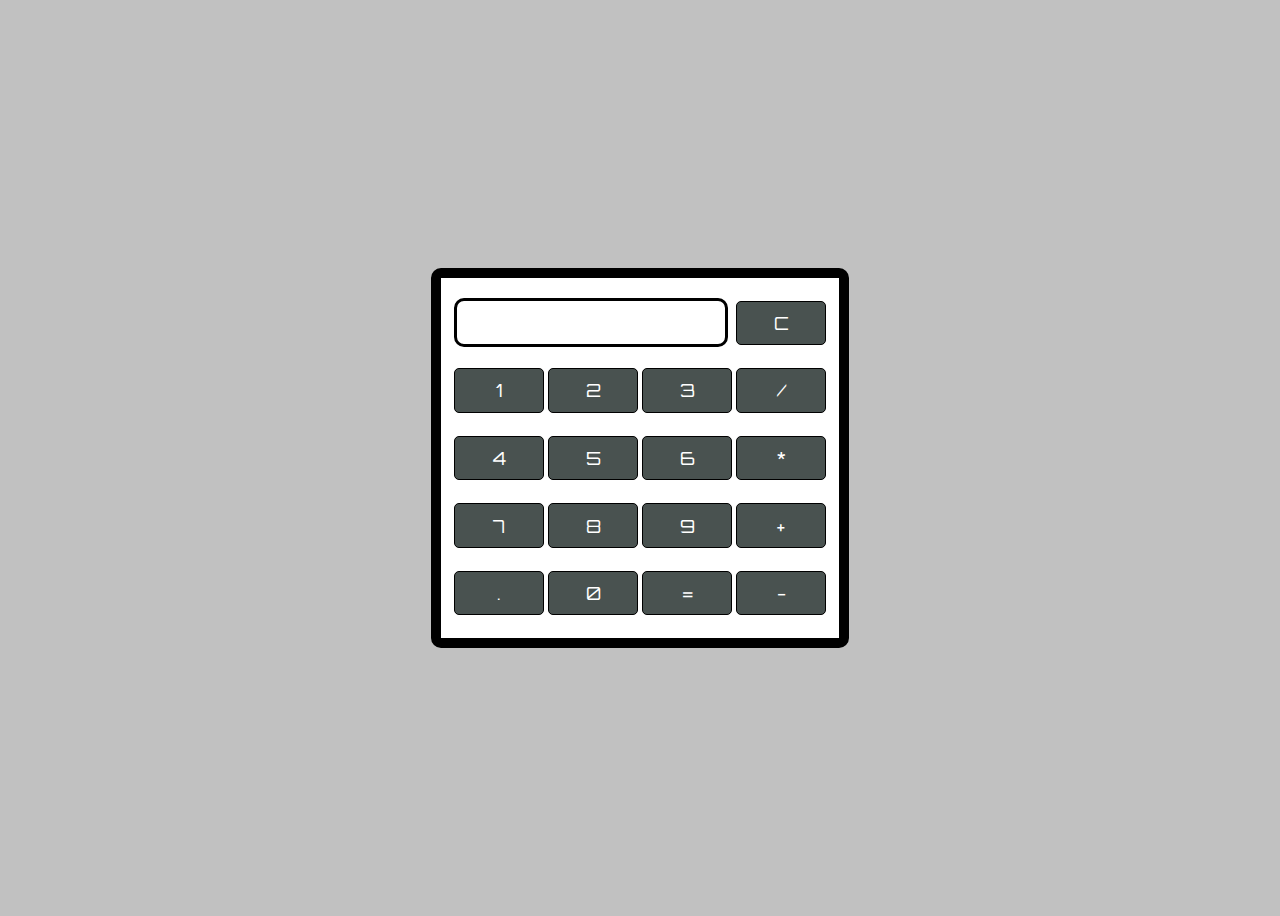
<file: TASK1/index.html>
<!DOCTYPE html>
<html>
    <head>
        <title>Calculator</title>
        <link rel = "stylesheet" href = "style.css">
    </head>
    <body >
        <table class="calculator">
            <tr>
                <td colspan="3"><input class="display-box" type ="text" id="result" disabled /></td>
                <td ><input type="button" value="C" onclick="clearScreen()" id = btn /></td>
            </tr>
            <tr>
                <td><input type = "button" value = "1" onclick="display('1') "></td>
                <td><input type = "button" value = "2" onclick="display('2') "></td>
                <td><input type = "button" value = "3" onclick="display('3') "></td>
                <td><input type = "button" value = "/" onclick="display('/') "></td>
            </tr>
            <tr>
                <td><input type = "button" value = "4" onclick="display('4') "></td>
                <td><input type = "button" value = "5" onclick="display('5') "></td>
                <td><input type = "button" value = "6" onclick="display('6') "></td>
                <td><input type = "button" value = "*" onclick="display('*') "></td>
            </tr>
            <tr>
                <td><input type = "button" value = "7" onclick="display('7') "></td>
                <td><input type = "button" value = "8" onclick="display('8') "></td>
                <td><input type = "button" value = "9" onclick="display('9') "></td>
                <td><input type = "button" value = "+" onclick="display('+') "></td>
            </tr>
            <tr>
                <td><input type = "button" value = "." onclick="display('.') "></td>
                <td><input type = "button" value = "0" onclick="display('0') "></td>
                <td><input type = "button" value = "=" onclick="calculate() "></td>
                <td><input type = "button" value = "-" onclick="display('-') "></td>
            </tr>

        </table>
        <script src="script.js"></script>
    </body>

</html>
</file>
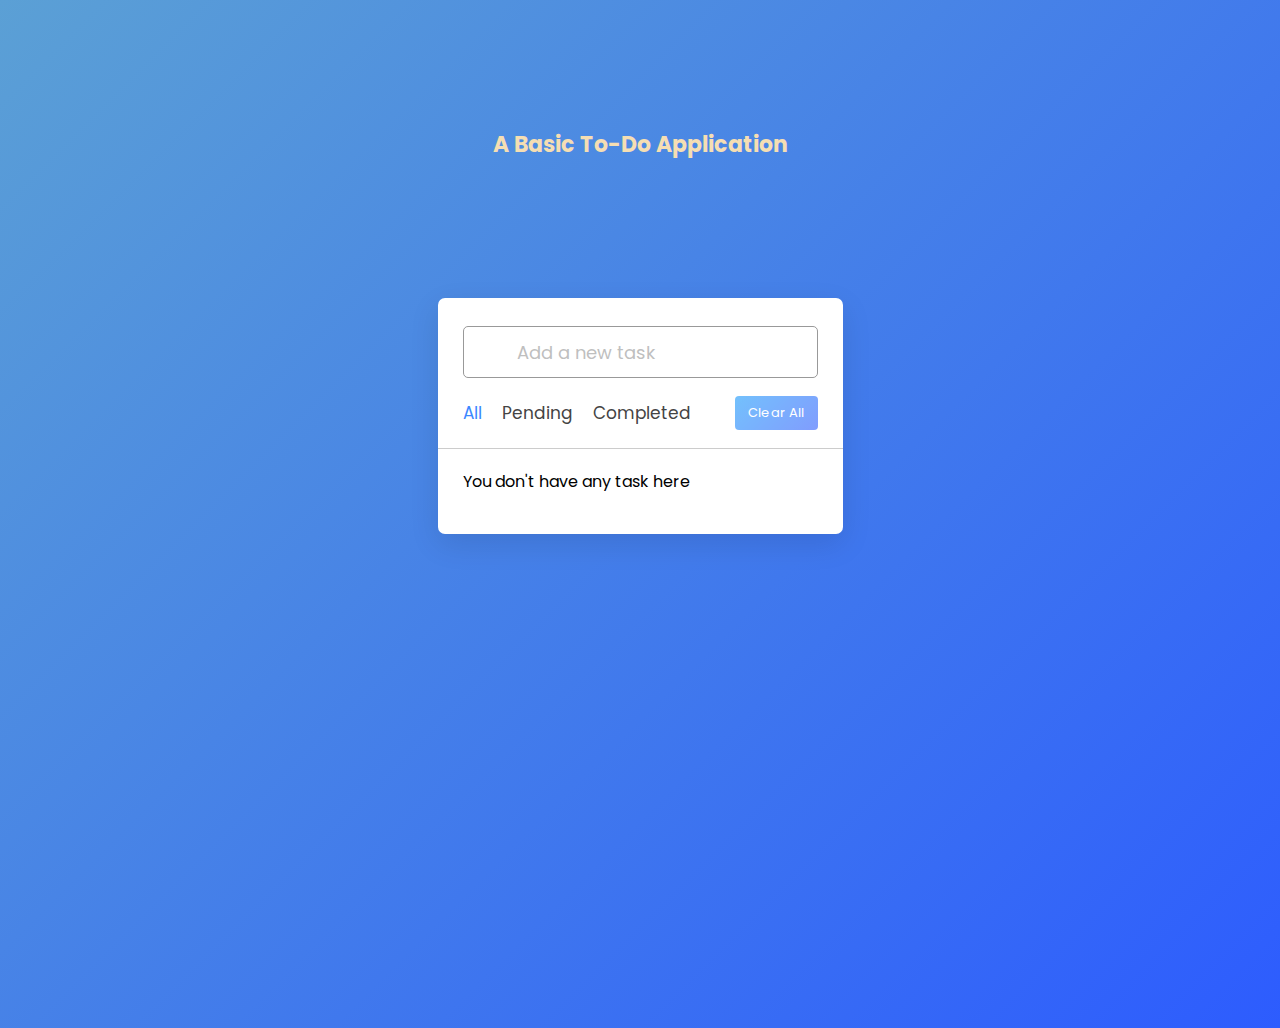
<file: TASK3/index.html>
<!DOCTYPE html>
<html lang="en" dir="ltr">
  <head>
    <meta charset="utf-8">  
    <title>A basic ToDo Application</title>
    <link rel="stylesheet" href="style.css">
    <meta name="viewport" content="width=device-width, initial-scale=1.0">
    <!-- Iconscout Link For Icons -->
    <link rel="stylesheet" href="https://unicons.iconscout.com/release/v4.0.0/css/line.css">
  </head>
  <body>
    <h1>A Basic To-Do Application</h1>
    <div class="wrapper">
      <div class="task-input">
        
        <input type="text" placeholder="Add a new task">
      </div>
      <div class="controls">
        <div class="filters">
          <span class="active" id="all">All</span>
          <span id="pending">Pending</span>
          <span id="completed">Completed</span>
        </div>
        <button class="clear-btn">Clear All</button>
      </div>
      <ul class="task-box"></ul>
    </div>

    <script src="script.js"></script>

  </body>
</html>
</file>
<file: TASK1/style.css>
@import url('https://fonts.googleapis.com/css2?family=Orbitron&display=swap');

body{
    background-color: #c1c1c1;
    display: grid;
    height: 100vh;
    place-items: center;
 }
.calculator{
    padding: 10px;
    border-radius: 10px;
    border: 10px solid black;
    height: 380px;
    width: 400px;
    margin: auto;
    background-color: white;
    box-shadow: rgba(138, 175, 231, 0.455) 0px 10px 20px, rgpa(0 ,0,0,0.23) 0px 0px 6px;

}
.display-box {
    font-family: 'Orbitron', sans-serif;
    background-color: white;
    border: solid black 3px;
    color: black;
    border-radius: 10px ;
    width: 95%;
    height: 65%;
    }
    
#btn 
{
    background-color: #495250;
}
input[type=button] {
    font-family: 'Orbitron', sans-serif;
    font-size: 18px;
    background-color: #495250;
    color: white;
    text-shadow: #c1c1c1;
    border: solid black 0.5px;
    width: 90px;
    border-radius: 5px;
    height: 70%;
    outline: none;
    }
    
input:active[type=button]
 {
    background: #e5e5e5;
    background-color: black;
    -webkit-box-shadow: inset 0px 0px 5px #c1c1c1;
    -moz-box-shadow: inset 0px 0px 5px #c1c1c1;
    box-shadow: inset 0px 0px 5px #c1c1c1;
    }
</file>
<file: TASK3/style.css>
/* Import Google Font - Poppins */
@import url('https://fonts.googleapis.com/css2?family=Poppins:wght@400;500;600;700&display=swap');
*{
  margin: 0;
  padding: 0;
  box-sizing: border-box;
  font-family: 'Poppins', sans-serif;
}
body{
  width: 100%;
  height: 100vh;
  overflow: hidden;
  background: linear-gradient(135deg, #5ba0d5, #2D5CFE);
}
::selection{
  color: #fff;
  background: #3C87FF;
}
.wrapper{
  max-width: 405px;
  padding: 28px 0 30px;
  margin: 137px auto;
  background: #fff;
  border-radius: 7px;
  box-shadow: 0 10px 30px rgba(0,0,0,0.1);
}
h1{
    margin: 10%;
    text-align: center;
    font-size: 22px;
    font-family: 'Poppins', sans-serif;
    color: wheat;
  }
.task-input{
  height: 52px;
  padding: 0 25px;
  position: relative;
}
.task-input img{
  top: 50%;
  position: absolute;
  transform: translate(17px, -50%);
}
.task-input input{
  height: 100%;
  width: 100%;
  outline: none;
  font-size: 18px;
  border-radius: 5px;
  padding: 0 20px 0 53px;
  border: 1px solid #999;
}
.task-input input:focus,
.task-input input.active{
  padding-left: 52px;
  border: 2px solid #3C87FF;
}
.task-input input::placeholder{
  color: #bfbfbf;
}
.controls, li{
  display: flex;
  align-items: center;
  justify-content: space-between;
}
.controls{
  padding: 18px 25px;
  border-bottom: 1px solid #ccc;
}
.filters span{
  margin: 0 8px;
  font-size: 17px;
  color: #444444;
  cursor: pointer;
}
.filters span:first-child{
  margin-left: 0;
}
.filters span.active{
  color: #3C87FF;
}
.controls .clear-btn{
  border: none;
  opacity: 0.6;
  outline: none;
  color: #fff;
  cursor: pointer;
  font-size: 13px;
  padding: 7px 13px;
  border-radius: 4px;
  letter-spacing: 0.3px;
  pointer-events: none;
  transition: transform 0.25s ease;
  background: linear-gradient(135deg, #1798fb 0%, #2D5CFE 100%);
}
.clear-btn.active{
  opacity: 0.9;
  pointer-events: auto;
}
.clear-btn:active{
  transform: scale(0.93);
}
.task-box{
  margin-top: 20px;
  margin-right: 5px;
  padding: 0 20px 10px 25px;
}
.task-box.overflow{
  overflow-y: auto;
  max-height: 300px;
}
.task-box::-webkit-scrollbar{
  width: 5px;
}
.task-box::-webkit-scrollbar-track{
  background: #f1f1f1;
  border-radius: 25px;
}
.task-box::-webkit-scrollbar-thumb{
  background: #e6e6e6;
  border-radius: 25px;
}
.task-box .task{
  list-style: none;
  font-size: 17px;
  margin-bottom: 18px;
  padding-bottom: 16px;
  align-items: flex-start;
  border-bottom: 1px solid #ccc;
}
.task-box .task:last-child{
  margin-bottom: 0;
  border-bottom: 0;
  padding-bottom: 0;
}
.task-box .task label{
  display: flex;
  align-items: flex-start;
}
.task label input{
  margin-top: 7px;
  accent-color: #3C87FF;
}
.task label p{
  user-select: none;
  margin-left: 12px;
  word-wrap: break-word;
}
.task label p.checked{
  text-decoration: line-through;
}
.task-box .settings{
  position: relative;
}
.settings :where(i, li){
  cursor: pointer;
}
.settings .task-menu{
  z-index: 10;
  right: -5px;
  bottom: -65px;
  padding: 5px 0;
  background: #fff;
  position: absolute;
  border-radius: 4px;
  transform: scale(0);
  transform-origin: top right;
  box-shadow: 0 0 6px rgba(0,0,0,0.15);
  transition: transform 0.2s ease;
}
.task-box .task:last-child .task-menu{
  bottom: 0;
  transform-origin: bottom right;
}
.task-box .task:first-child .task-menu{
  bottom: -65px;
  transform-origin: top right;
}
.task-menu.show{
  transform: scale(1);
}
.task-menu li{
  height: 25px;
  font-size: 16px;
  margin-bottom: 2px;
  padding: 17px 15px;
  cursor: pointer;
  justify-content: flex-start;
}
.task-menu li:last-child{
  margin-bottom: 0;
}
.settings li:hover{
  background: #f5f5f5;
}
.settings li i{
  padding-right: 8px;
}

@media (max-width: 400px) {
  body{
    padding: 0 10px;
  }
  .wrapper {
    padding: 20px 0;
  }
  .filters span{
    margin: 0 5px;
  }
  .task-input{
    padding: 0 20px;
  }
  .controls{
    padding: 18px 20px;
  }
  .task-box{
    margin-top: 20px;
    margin-right: 5px;
    padding: 0 15px 10px 20px;
  }
  .task label input{
    margin-top: 4px;
  }
}
</file>
